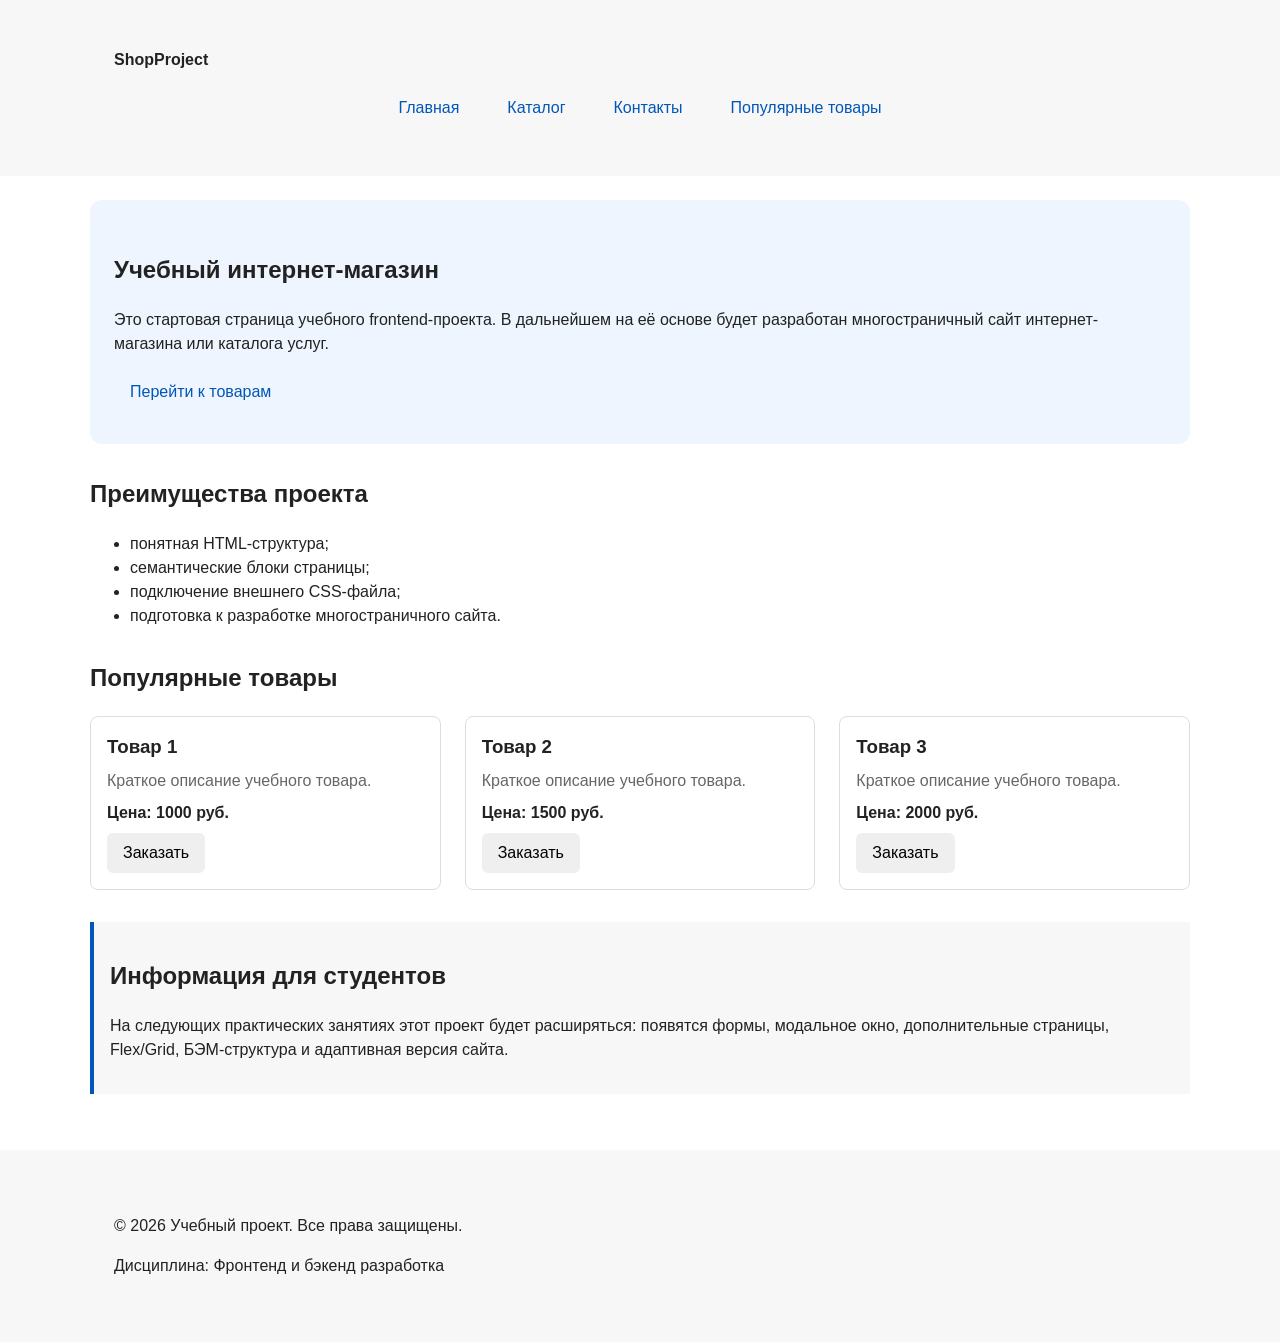
<file: index.html>
<!DOCTYPE html>
<html lang="ru">

<head>
  <meta charset="UTF-8">
  <meta name="viewport" content="width=device-width, initial-scale=1.0">
  <title>Учебный интернет-магазин</title>
  <link rel="stylesheet" href="css/style.css">
  <script src="js/main.js" defer></script>
</head>

<body>
  <header>
    <div class="site-header__inner">
      <a class="site-header__logo" href="index.html">ShopProject</a>
      <nav class="site-nav" aria-label="Основная навигация">
        <ul class="site-nav__list">
          <li class="site-nav__item"><a class="site-nav__link" href="index.html">Главная</a></li>
          <li class="site-nav__item"><a class="site-nav__link" href="catalog.html">Каталог</a></li>
          <li class="site-nav__item"><a class="site-nav__link" href="contacts.html">Контакты</a></li>
          <li class="site-nav__item"><a class="site-nav__link" href="index.html#popular">Популярные товары</a></li>
        </ul>
      </nav>
    </div>
  </header>

  <main>
    <section class="hero">
      <h1>Учебный интернет-магазин</h1>
      <p>
        Это стартовая страница учебного frontend-проекта.
        В дальнейшем на её основе будет разработан многостраничный сайт
        интернет-магазина или каталога услуг.
      </p>
      <a class="button" href="#popular">Перейти к товарам</a>
    </section>

    <section class="section" id="advantages">
      <h2>Преимущества проекта</h2>

      <ul class="advantages-list">
        <li>понятная HTML-структура;</li>
        <li>семантические блоки страницы;</li>
        <li>подключение внешнего CSS-файла;</li>
        <li>подготовка к разработке многостраничного сайта.</li>
      </ul>
    </section>

    <section class="section" id="popular">
      <h2>Популярные товары</h2>

      <div class="products-grid">
        <article class="product-card">
          <h3 class="product-card__title">Товар 1</h3>
          <p class="product-card__description">Краткое описание учебного товара.</p>
          <p class="product-card__price">Цена: 1000 руб.</p>
          <button class="button product-card__button" type="button" data-product="Товар 1">
            Заказать
          </button>
        </article>

        <article class="product-card">
          <h3 class="product-card__title">Товар 2</h3>
          <p class="product-card__description">Краткое описание учебного товара.</p>
          <p class="product-card__price">Цена: 1500 руб.</p>
          <button class="button product-card__button" type="button" data-product="Товар 2">
            Заказать
          </button>
        </article>

        <article class="product-card">
          <h3 class="product-card__title">Товар 3</h3>
          <p class="product-card__description">Краткое описание учебного товара.</p>
          <p class="product-card__price">Цена: 2000 руб.</p>
          <button class="button product-card__button" type="button" data-product="Товар 3">
            Заказать
          </button>
        </article>
      </div>
    </section>

    <aside class="aside-info">
      <h2>Информация для студентов</h2>
      <p>
        На следующих практических занятиях этот проект будет расширяться:
        появятся формы, модальное окно, дополнительные страницы, Flex/Grid,
        БЭМ-структура и адаптивная версия сайта.
      </p>
    </aside>
  </main>

<footer class="site-footer" id="contacts">
  <div class="site-footer__inner">
    <p class="site-footer__text">&copy; 2026 Учебный проект. Все права защищены.</p>
    <p class="site-footer__text">Дисциплина: Фронтенд и бэкенд разработка</p>
  </div>
</footer>

  <dialog class="order-dialog" id="order-dialog" aria-labelledby="order-dialog-title">
    <h2 id="order-dialog-title">Оформление заявки</h2>
    <form class="order-form" id="order-form" action="#" method="post" novalidate>
      <input id="selected-product" name="selected-product" type="hidden">
      <div class="order-form__field">
        <label class="order-form__label" for="order-name">Имя</label>
        <input
          class="order-form__input"
          id="order-name"
          name="name"
          type="text"
          required
        >
      </div>

      <div class="order-form__field">
        <label class="order-form__label" for="order-email">E-mail</label>
        <input
          class="order-form__input"
          id="order-email"
          name="email"
          type="email"
          required
        >
      </div>
      
      <div class="order-form__actions">
        <button class="button button--secondary" type="button" id="close-order-dialog">
          Закрыть
        </button>
        <button class="button button--primary" type="submit">
          Отправить заявку
        </button>
      </div>
    </form>
  </dialog>
  
  <p class="success-message" id="success-message" hidden>
    Форма успешно отправлена!
  </p> 
</body>

</html>
</file>
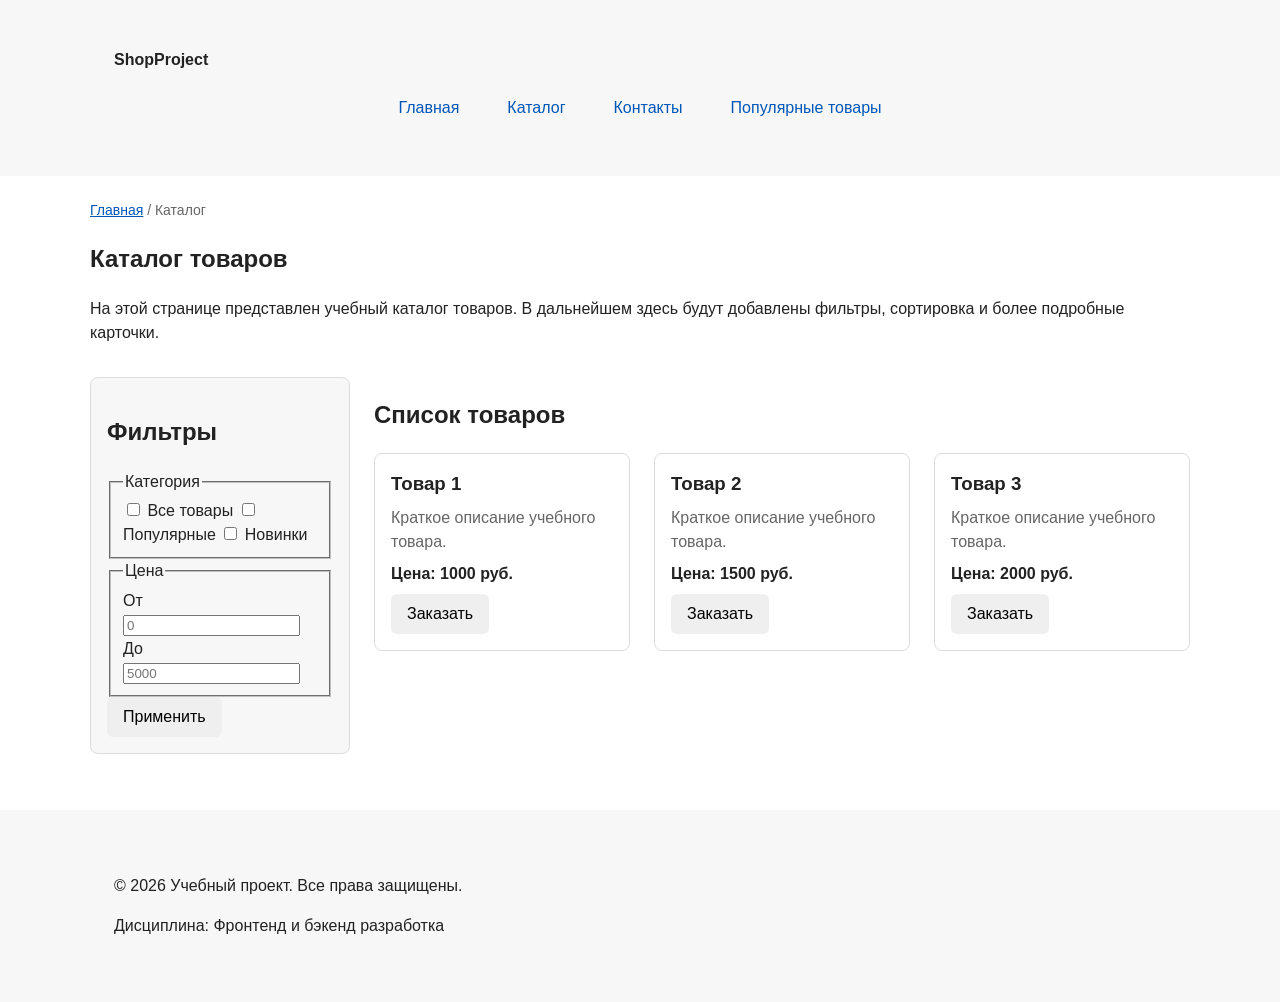
<file: catalog.html>
<!DOCTYPE html>
<html lang="ru">
<head>
  <meta charset="UTF-8">
  <meta name="viewport" content="width=device-width, initial-scale=1.0">
  <meta name="description" content="Каталог товаров учебного интернет-магазина.">
  <title>Каталог товаров — Учебный интернет-магазин</title>
  <link rel="stylesheet" href="css/style.css">
  <meta property="og:type" content="website">
  <meta property="og:title" content="Учебный интернет-магазин">
  <meta property="og:description" content="Учебный frontend-проект интернет-магазина.">
  <meta property="og:image" content="https://username.github.io/kr1-html-css-shop/images/preview.png">
</head>
<body>
  <header>
    <div class="site-header__inner">
      <a class="site-header__logo" href="index.html">ShopProject</a>
      <nav class="site-nav" aria-label="Основная навигация">
        <ul class="site-nav__list">
          <li class="site-nav__item"><a class="site-nav__link" href="index.html">Главная</a></li>
          <li class="site-nav__item"><a class="site-nav__link" href="catalog.html">Каталог</a></li>
          <li class="site-nav__item"><a class="site-nav__link" href="contacts.html">Контакты</a></li>
          <li class="site-nav__item"><a class="site-nav__link" href="index.html#popular">Популярные товары</a></li>
        </ul>
      </nav>
    </div>
  </header>

  <main>
    <nav class="breadcrumbs" aria-label="Хлебные крошки">
      <a class="breadcrumbs__link" href="index.html">Главная</a>
      <span class="breadcrumbs__current">Каталог</span>
    </nav>

    <section class="section">
      <h1>Каталог товаров</h1>
      <p>
        На этой странице представлен учебный каталог товаров.
        В дальнейшем здесь будут добавлены фильтры, сортировка и более
        подробные карточки.
      </p>
    </section>

    <section class="catalog-layout">
      <aside class="catalog-filters">
        <h2>Фильтры</h2>

        <form class="filters-form" action="#" method="get">
          <fieldset>
            <legend>Категория</legend>

            <label>
              <input type="checkbox" name="category" value="all">
              Все товары
            </label>

            <label>
              <input type="checkbox" name="category" value="popular">
              Популярные
            </label>

            <label>
              <input type="checkbox" name="category" value="new">
              Новинки
            </label>
          </fieldset>

          <fieldset>
            <legend>Цена</legend>

            <label for="price-from">От</label>
            <input id="price-from" name="price-from" type="number" min="0" placeholder="0">

            <label for="price-to">До</label>
            <input id="price-to" name="price-to" type="number" min="0" placeholder="5000">
          </fieldset>

          <button class="button" type="submit">Применить</button>
        </form>
      </aside>

      <section class="catalog-products">
        <h2>Список товаров</h2>

        <div class="products-grid">
          <article class="product-card">
            <h3 class="product-card__title">Товар 1</h3>
            <p class="product-card__description">Краткое описание учебного товара.</p>
            <p class="product-card__price">Цена: 1000 руб.</p>
            <button class="button product-card__button" type="button" data-product="Товар 1">
              Заказать
            </button>
          </article>

          <article class="product-card">
            <h3 class="product-card__title">Товар 2</h3>
            <p class="product-card__description">Краткое описание учебного товара.</p>
            <p class="product-card__price">Цена: 1500 руб.</p>
            <button class="button product-card__button" type="button" data-product="Товар 2">
              Заказать
            </button>
          </article>

          <article class="product-card">
            <h3 class="product-card__title">Товар 3</h3>
            <p class="product-card__description">Краткое описание учебного товара.</p>
            <p class="product-card__price">Цена: 2000 руб.</p>
            <button class="button product-card__button" type="button" data-product="Товар 3">
              Заказать
            </button>
          </article>
        </div>
      </section>
    </section>
  </main>

<footer class="site-footer" id="contacts">
  <div class="site-footer__inner">
    <p class="site-footer__text">&copy; 2026 Учебный проект. Все права защищены.</p>
    <p class="site-footer__text">Дисциплина: Фронтенд и бэкенд разработка</p>
  </div>
</footer>
</body>
</html>
</file>
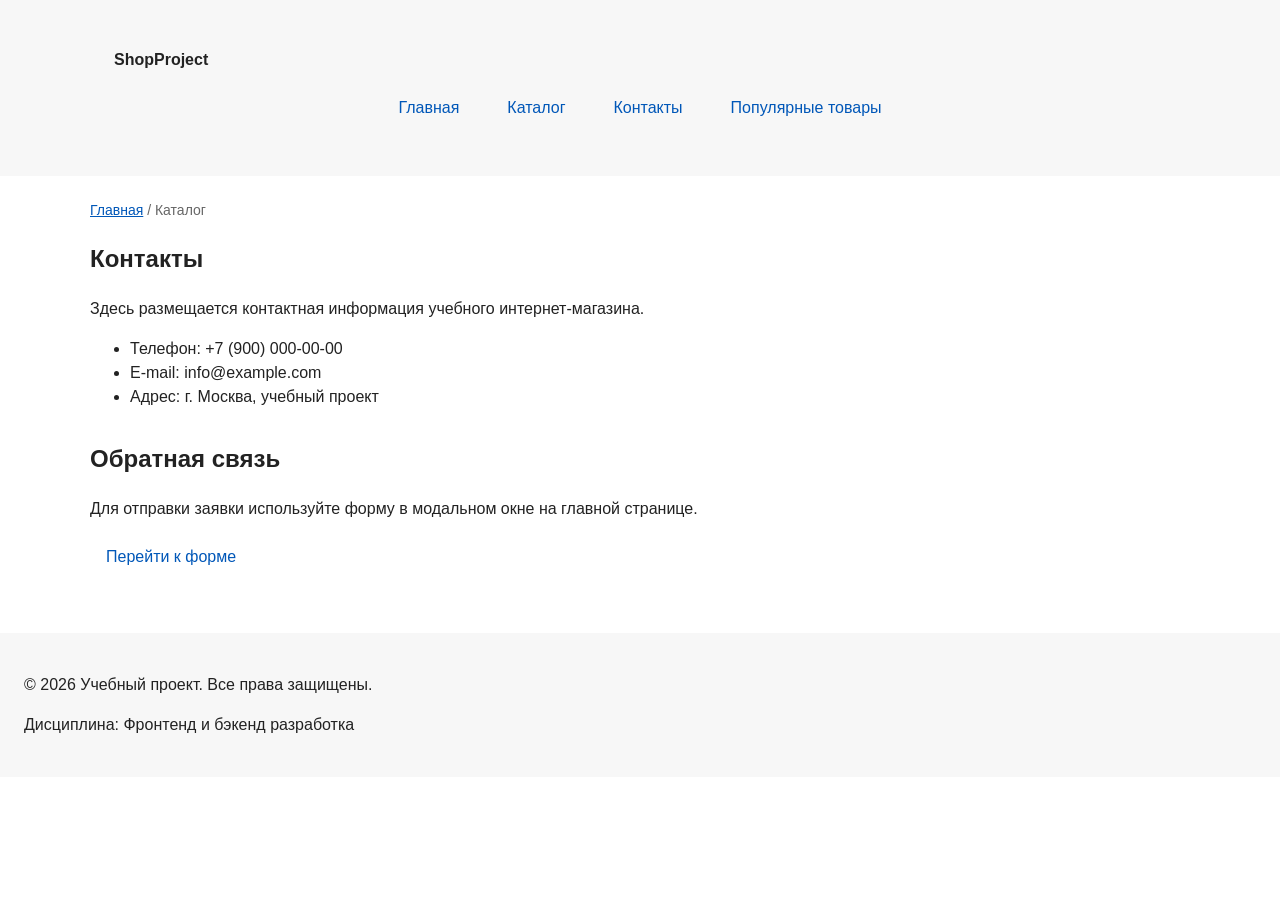
<file: contacts.html>
<!DOCTYPE html>
<html lang="ru">
<head>
  <meta charset="UTF-8">
  <meta name="viewport" content="width=device-width, initial-scale=1.0">
  <meta name="description" content="Контактная информация учебного интернет-магазина.">
  <title>Контакты — Учебный интернет-магазин</title>
  <link rel="stylesheet" href="css/style.css">
</head>
<body>
  <header>
    <div class="site-header__inner">
      <a class="site-header__logo" href="index.html">ShopProject</a>
      <nav class="site-nav" aria-label="Основная навигация">
        <ul class="site-nav__list">
          <li class="site-nav__item"><a class="site-nav__link" href="index.html">Главная</a></li>
          <li class="site-nav__item"><a class="site-nav__link" href="catalog.html">Каталог</a></li>
          <li class="site-nav__item"><a class="site-nav__link" href="contacts.html">Контакты</a></li>
          <li class="site-nav__item"><a class="site-nav__link" href="index.html#popular">Популярные товары</a></li>
        </ul>
      </nav>
    </div>
  </header>

  <main>
    <nav class="breadcrumbs" aria-label="Хлебные крошки">
      <a class="breadcrumbs__link" href="index.html">Главная</a>
      <span class="breadcrumbs__current">Каталог</span>
    </nav>

    <section class="section">
      <h1>Контакты</h1>
      <p>
        Здесь размещается контактная информация учебного интернет-магазина.
      </p>

      <ul>
        <li>Телефон: +7 (900) 000-00-00</li>
        <li>E-mail: info@example.com</li>
        <li>Адрес: г. Москва, учебный проект</li>
      </ul>
    </section>

    <section class="section" id="feedback">
      <h2>Обратная связь</h2>
      <p>
        Для отправки заявки используйте форму в модальном окне на главной странице.
      </p>
      <a class="button" href="index.html#contacts">Перейти к форме</a>
    </section>
  </main>

  <footer>
    <p>&copy; 2026 Учебный проект. Все права защищены.</p>
    <p>Дисциплина: Фронтенд и бэкенд разработка</p>
  </footer>
</body>
</html>
</file>
<file: css/style.css>
/* =============================== 
   1. Переменные проекта 
   =============================== */ 
 
:root { 
  /* Основные цвета проекта */ 
  --color-bg: #ffffff; 
  --color-text: #222222; 
  --color-muted: #666666; 
  --color-primary: #0057b8; 
  --color-primary-dark: #003f86; 
  --color-border: #dddddd; 
  --color-surface: #f7f7f7; 
  --color-surface-accent: #eef5ff; 
  --color-danger: #b00020; 
  --color-success: #168a2f; 
  --color-success-bg: #eefaf0; 
  --color-white: #ffffff; 
 
  /* Отступы */ 
  --space-xs: 4px; 
  --space-sm: 8px; 
  --space-md: 16px; 
  --space-lg: 24px; 
  --space-xl: 32px; 
 
  /* Скругления */ 
  --radius-sm: 6px; 
  --radius-md: 8px; 
  --radius-lg: 12px; 
 
  /* Размеры */ 
  --container-width: 1100px; 
}

/* =============================== 
   2. Базовые стили 
   =============================== */ 
 
* { 
  box-sizing: border-box; 
} 

html {
  scroll-behavior: smooth;
}

body { 
  margin: 0; 
  font-family: Arial, sans-serif; 
  line-height: 1.5; 
  color: var(--color-text); 
  background-color: var(--color-bg); 
}

header,
main,
footer {
  padding: var(--space-lg);
}

header {
  background-color: var(--color-surface);
}

footer {
  background-color: var(--color-surface);
}

/* =============================== 
   3. Общие элементы интерфейса 
   =============================== */ 
 
a { 
  color: var(--color-primary); 
} 
 
a:hover { 
  color: var(--color-primary-dark); 
} 
 
a:focus-visible { 
  outline: 2px solid var(--color-primary); 
  outline-offset: 3px; 
} 

.site-header {
  background-color: var(--color-surface);
}

.site-header__inner {
  max-width: var(--container-width);
  margin: 0 auto;
  padding: var(--space-lg);
}

.site-header__logo {
  font-weight: 700;
  color: var(--color-text);
  text-decoration: none;
}

.site-nav__list {
  display: flex;
  flex-wrap: wrap;
  justify-content: center;
  align-items: center;
  gap: var(--space-md);
  padding: 0;
  margin: var(--space-md) 0 0;
  list-style: none;
}

.site-nav__link {
  display: inline-block;
  padding: var(--space-sm) var(--space-md);
  color: var(--color-primary);
  text-decoration: none;
  border-radius: var(--radius-sm);
}

.site-nav__link:hover {
  color: var(--color-white);
  background-color: var(--color-primary);
}

.site-nav__link:focus-visible {
  outline: 2px solid var(--color-primary);
  outline-offset: 3px;
}

.site-nav__link--active {
  color: var(--color-white);
  background-color: var(--color-primary);
}

.site-footer__inner {
  max-width: var(--container-width);
  margin: 0 auto;
  padding: var(--space-lg);
}
/* =============================== 
   4. Компоненты страницы 
   =============================== */ 
 
.hero { 
  max-width: var(--container-width); 
  margin: 0 auto var(--space-xl); 
  padding: var(--space-xl) var(--space-lg); 
  background-color: var(--color-surface-accent); 
  border-radius: var(--radius-lg); 
} 
 
.section { 
  max-width: var(--container-width); 
  margin: 0 auto var(--space-xl); 
} 
 
.section h2 { 
  margin-top: 0; 
} 

.product-card {
  display: flex;
  flex-direction: column;
  gap: var(--space-sm);
  padding: var(--space-md);
  border: 1px solid var(--color-border);
  border-radius: var(--radius-md);
  background-color: var(--color-bg);
}

.product-card:hover {
  border-color: var(--color-primary);
}

.product-card--featured {
  border-color: var(--color-primary);
}

.product-card__title {
  margin: 0;
  color: var(--color-text);
}

.product-card__description {
  margin: 0;
  color: var(--color-muted);
}

.product-card__price {
  margin: 0;
  font-weight: 700;
}

.product-card--discount .product-card__price {
  color: var(--color-danger);
}

.products-grid {
  display: grid;
  grid-template-columns: repeat(3, 1fr);
  gap: var(--space-lg);
}

.product-card__button {
  margin-top: auto;
  align-self: flex-start;
}

.button {
  display: inline-block;
  padding: var(--space-sm) var(--space-md);
  border: none;
  border-radius: var(--radius-sm);
  font: inherit;
  text-decoration: none;
  cursor: pointer;
}

.button--primary {
  color: var(--color-white);
  background-color: var(--color-primary);
}

.button--primary:hover {
  background-color: var(--color-primary-dark);
}

.button--secondary {
  color: var(--color-primary);
  background-color: transparent;
  border: 1px solid var(--color-primary);
}

.button--secondary:hover {
  color: var(--color-white);
  background-color: var(--color-primary);
}

.button:focus-visible { 
  outline: 2px solid var(--color-primary); 
  outline-offset: 3px; 
} 

.button:disabled,
.button--disabled {
  opacity: 0.6;
  cursor: not-allowed;
}

.aside-info { 
  max-width: var(--container-width); 
  margin: 0 auto var(--space-xl); 
  padding: var(--space-md); 
  border-left: 4px solid var(--color-primary); 
  background-color: var(--color-surface); 
}

.breadcrumbs {
  max-width: var(--container-width);
  margin: 0 auto var(--space-md);
  font-size: 14px;
  color: var(--color-muted);
}

.breadcrumbs__link {
  color: var(--color-primary);
}

.breadcrumbs__current::before {
  content: " / ";
  color: var(--color-muted);
}

:target {
  outline: 2px dashed var(--color-primary);
  outline-offset: 4px;
}

.catalog-layout {
  max-width: var(--container-width);
  margin: 0 auto var(--space-xl);
  display: grid;
  grid-template-columns: 260px 1fr;
  grid-template-areas: "filters products";
  gap: var(--space-lg);
}

.catalog-filters {
  grid-area: filters;
  padding: var(--space-md);
  border: 1px solid var(--color-border);
  border-radius: var(--radius-md);
  background-color: var(--color-surface);
}

.catalog-products {
  grid-area: products;
}

/* =============================== 
   5. Форма и модальное окно 
   =============================== */ 
 
.order-dialog { 
  width: min(100% - 32px, 560px); 
  padding: var(--space-lg); 
  border: none; 
  border-radius: var(--radius-lg); 
} 
 
.order-dialog::backdrop { 
  background-color: rgba(0, 0, 0, 0.5); 
}

.order-dialog__title {
  margin-top: 0;
}
 
.order-form__field {
  margin-bottom: var(--space-md);
}

.order-form__label {
  display: block;
  margin-bottom: var(--space-xs);
}

.order-form__input,
.order-form__select,
.order-form__textarea {
  width: 100%;
  padding: 10px 12px;
  border: 1px solid var(--color-border);
  border-radius: var(--radius-sm);
  font: inherit;
}

.order-form__input:hover,
.order-form__select:hover,
.order-form__textarea:hover {
  border-color: var(--color-primary);
}

.order-form__input:focus-visible,
.order-form__select:focus-visible,
.order-form__textarea:focus-visible {
  outline: 2px solid var(--color-primary);
  outline-offset: 3px;
}

.order-form__actions {
  display: flex;
  gap: 12px;
  margin-top: 20px;
}
  
.form-field input:focus-visible, 
.form-field select:focus-visible, 
.form-field textarea:focus-visible, 
.form-actions button:focus-visible { 
  outline: 2px solid var(--color-primary); 
  outline-offset: 3px; 
} 
 
[aria-invalid="true"] { 
  border-color: var(--color-danger); 
} 

.success-message { 
  max-width: var(--container-width); 
  margin: var(--space-lg) auto; 
  padding: var(--space-md); 
  border-left: 4px solid var(--color-success); 
  background-color: var(--color-success-bg); 
}
</file>
